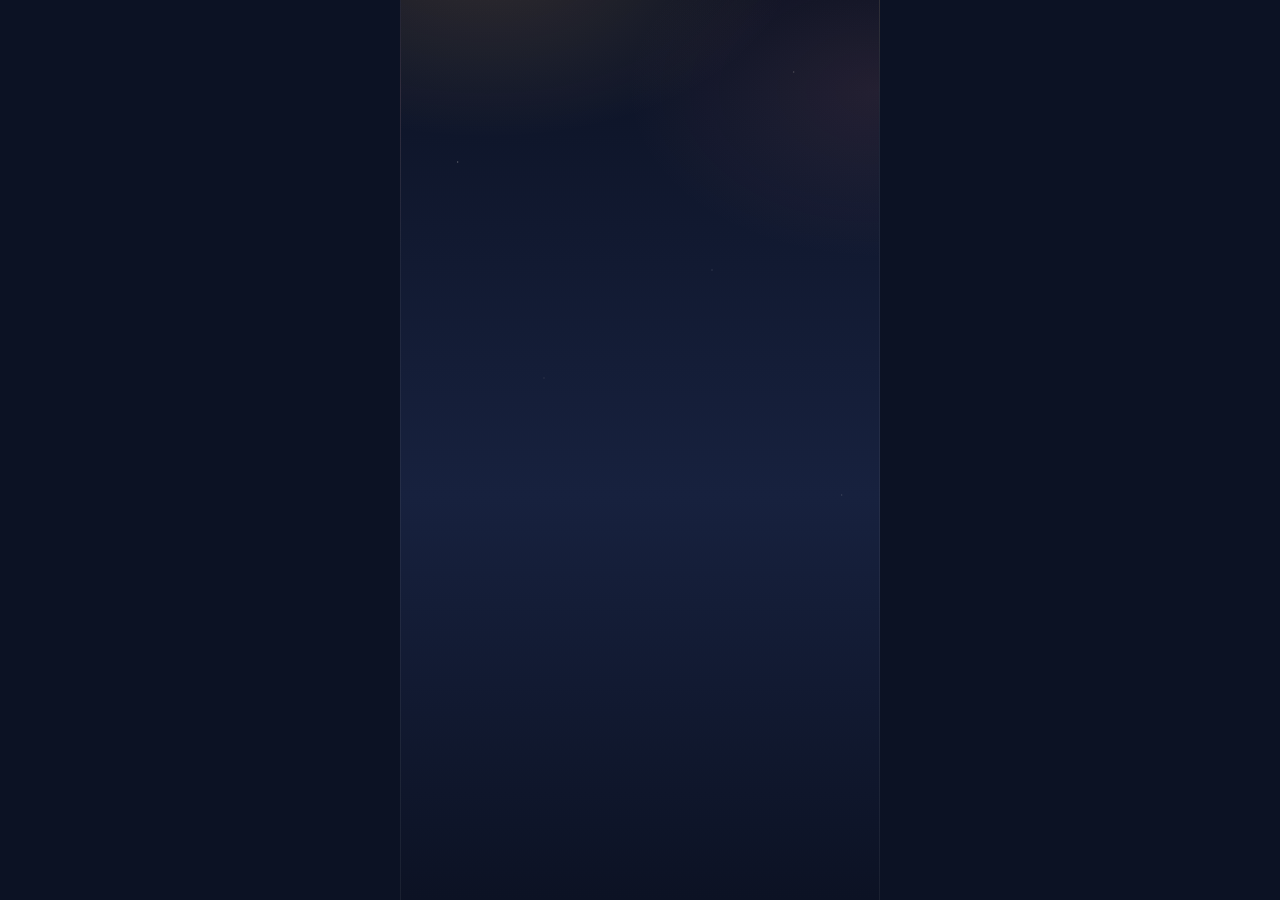
<file: index.html>
<!doctype html>
<html lang="ja">
<head>
  <meta charset="UTF-8" />
  <meta name="viewport" content="width=device-width, initial-scale=1, viewport-fit=cover" />
  <meta name="theme-color" content="#17203a" />
  <title>津和野盆踊り｜一緒に踊ろう</title>
  <meta name="description" content="津和野盆踊り。一人で来ても、一人で踊らなくていい。一緒に踊る人を見つけよう。" />
  <link rel="preconnect" href="https://fonts.googleapis.com" />
  <link rel="preconnect" href="https://fonts.gstatic.com" crossorigin />
  <link href="https://fonts.googleapis.com/css2?family=Shippori+Mincho:wght@500;700;800&family=Zen+Kaku+Gothic+New:wght@400;500;700;900&display=swap" rel="stylesheet" />
  <script type="module" crossorigin src="./assets/main-CVH2j0In.js"></script>
  <link rel="modulepreload" crossorigin href="./assets/ui-CUHirCFa.js">
  <link rel="stylesheet" crossorigin href="./assets/ui-AlkWs0AP.css">
</head>
<body>
  <div id="app" class="app"></div>
  <div id="toast-root" class="toast-root" aria-live="polite"></div>
</body>
</html>
</file>
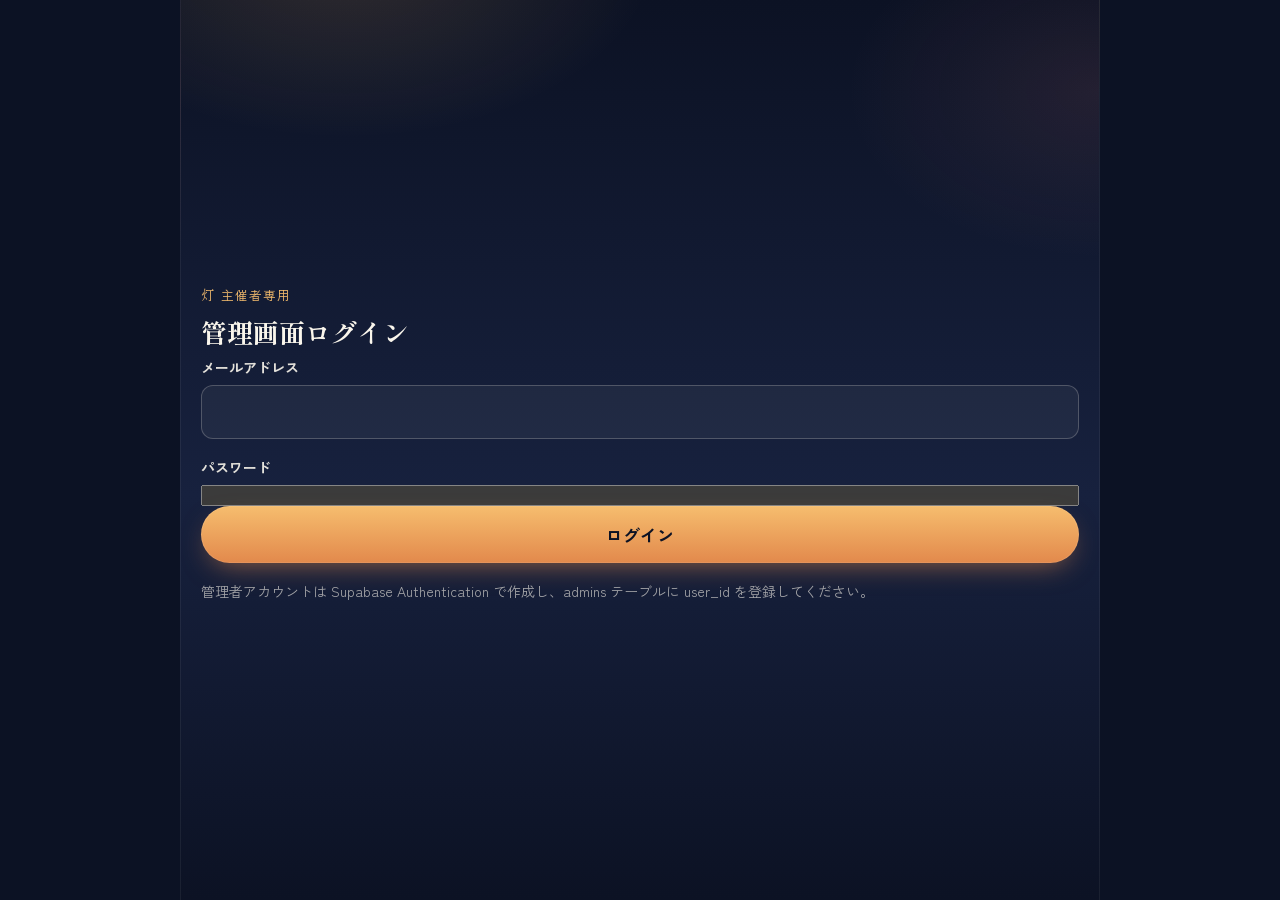
<file: admin.html>
<!doctype html>
<html lang="ja">
<head>
  <meta charset="UTF-8" />
  <meta name="viewport" content="width=device-width, initial-scale=1" />
  <meta name="theme-color" content="#17203a" />
  <title>管理画面｜津和野盆踊り「一緒に踊ろう」</title>
  <link rel="preconnect" href="https://fonts.googleapis.com" />
  <link rel="preconnect" href="https://fonts.gstatic.com" crossorigin />
  <link href="https://fonts.googleapis.com/css2?family=Shippori+Mincho:wght@500;700;800&family=Zen+Kaku+Gothic+New:wght@400;500;700;900&display=swap" rel="stylesheet" />
  <script type="module" crossorigin src="./assets/admin-CKVsYCPS.js"></script>
  <link rel="modulepreload" crossorigin href="./assets/ui-CUHirCFa.js">
  <link rel="stylesheet" crossorigin href="./assets/ui-AlkWs0AP.css">
</head>
<body>
  <div id="app" class="app app--admin"></div>
  <div id="toast-root" class="toast-root" aria-live="polite"></div>
</body>
</html>
</file>
<file: assets/ui-AlkWs0AP.css>
:root{--night-deep: #0c1224;--night: #17213e;--night-soft: #202c4f;--lantern: #e2894c;--lantern-glow: #f6bd6e;--sakura: #dd7e7e;--bamboo: #7fa07a;--paper: #faf6ec;--paper-dim: #ede6d6;--ink: #23201b;--ink-soft: #5b5648;--font-display: "Shippori Mincho", serif;--font-body: "Zen Kaku Gothic New", "Hiragino Sans", sans-serif;--radius-lg: 26px;--radius-md: 18px;--radius-sm: 12px;--pad: 20px;--max-w: 480px;color-scheme:dark}*{box-sizing:border-box}html,body{margin:0;padding:0;min-height:100%;background:var(--night-deep)}body{font-family:var(--font-body);color:var(--paper);-webkit-font-smoothing:antialiased;overscroll-behavior-y:none}.app{position:relative;min-height:100dvh;max-width:var(--max-w);margin:0 auto;display:flex;flex-direction:column;background:radial-gradient(520px 320px at 18% -6%,rgba(246,189,110,.16),transparent 60%),radial-gradient(420px 280px at 100% 10%,rgba(221,126,126,.1),transparent 60%),linear-gradient(180deg,var(--night-deep) 0%,var(--night) 55%,var(--night-deep) 100%);overflow-x:hidden}.app--admin{max-width:920px}.app:before{content:"";position:fixed;top:0;right:0;bottom:0;left:0;max-width:var(--max-w);margin:0 auto;pointer-events:none;background-image:radial-gradient(2px 2px at 12% 18%,rgba(250,246,236,.5),transparent 60%),radial-gradient(2px 2px at 82% 8%,rgba(250,246,236,.35),transparent 60%),radial-gradient(1.5px 1.5px at 65% 30%,rgba(250,246,236,.4),transparent 60%),radial-gradient(1.5px 1.5px at 30% 42%,rgba(250,246,236,.3),transparent 60%),radial-gradient(2px 2px at 92% 55%,rgba(250,246,236,.25),transparent 60%);opacity:.7;z-index:0}.app--admin:before{display:none}main.screen{position:relative;z-index:1;flex:1;display:flex;flex-direction:column;padding:var(--pad);padding-bottom:calc(var(--pad) + env(safe-area-inset-bottom));animation:rise .35s ease both}@keyframes rise{0%{opacity:0;transform:translateY(10px)}to{opacity:1;transform:translateY(0)}}@media (prefers-reduced-motion: reduce){main.screen,.lantern-pulse,*{animation:none!important;transition:none!important}}h1,h2,h3{font-family:var(--font-display);font-weight:700;margin:0 0 8px;line-height:1.35}h1{font-size:26px}h2{font-size:21px}h3{font-size:17px}p{line-height:1.75;margin:0 0 12px;font-size:16px}.lede{font-size:18px;color:var(--paper);opacity:.92}.muted{color:var(--paper);opacity:.62;font-size:14px}.eyebrow{display:inline-flex;align-items:center;gap:6px;font-size:12.5px;letter-spacing:.08em;color:var(--lantern-glow);margin-bottom:10px}.eyebrow:before{content:"灯";font-family:var(--font-display);font-size:13px}a{color:var(--lantern-glow)}.btn{font-family:var(--font-body);font-weight:700;font-size:17px;border:none;border-radius:999px;padding:16px 24px;cursor:pointer;display:inline-flex;align-items:center;justify-content:center;gap:8px;width:100%;min-height:56px;transition:transform .12s ease,box-shadow .12s ease,opacity .12s ease;touch-action:manipulation}.btn:active{transform:scale(.97)}.btn:focus-visible{outline:3px solid var(--lantern-glow);outline-offset:3px}.btn:disabled{opacity:.45;cursor:not-allowed}.btn-primary{color:var(--night-deep);background:linear-gradient(180deg,var(--lantern-glow),var(--lantern));box-shadow:0 10px 28px -10px #e2894ca6,0 0 0 1px #ffffff14 inset}.btn-secondary{color:var(--paper);background:#faf6ec14;box-shadow:0 0 0 1.5px #faf6ec47 inset}.btn-ghost{color:var(--paper);opacity:.75;background:transparent;min-height:44px;font-weight:500}.btn-danger{color:var(--paper);background:#dd7e7e29;box-shadow:0 0 0 1.5px #dd7e7e8c inset}.btn-sm{min-height:40px;padding:8px 16px;font-size:14px;width:auto}.btn-row{display:flex;gap:10px}.btn-row .btn{flex:1}.card{background:linear-gradient(180deg,#faf6ec0f,#faf6ec08);border:1px solid rgba(250,246,236,.1);border-radius:var(--radius-lg);padding:20px;margin-bottom:14px;position:relative}.hero-card{border-radius:var(--radius-lg);padding:30px 22px;text-align:center;position:relative;overflow:hidden;background:radial-gradient(220px 140px at 50% -20%,rgba(246,189,110,.35),transparent 65%)}.person-card{background:var(--paper);color:var(--ink);border-radius:var(--radius-md);padding:16px 18px;margin-bottom:12px;box-shadow:0 12px 24px -14px #0000008c;position:relative;border-top:3px solid var(--lantern)}.person-card__top{display:flex;align-items:center;justify-content:space-between;gap:8px;margin-bottom:6px}.person-card__name{font-family:var(--font-display);font-size:18px;font-weight:700;display:flex;align-items:center;gap:6px}.person-card__age{font-size:13px;color:var(--ink-soft)}.person-card__bio{font-size:14.5px;color:var(--ink-soft);margin:6px 0 10px;line-height:1.6}.person-card__tags{display:flex;flex-wrap:wrap;gap:6px;margin-bottom:12px}.solo-badge{display:inline-flex;align-items:center;gap:4px;font-size:12px;font-weight:700;color:#2f6b46;background:#7fa07a2e;border:1px solid rgba(127,160,122,.5);border-radius:999px;padding:3px 10px}.solo-badge:before{content:"●";font-size:8px;color:#4c9a67}.teach-badge{display:inline-flex;align-items:center;font-size:12px;font-weight:700;color:#8a5a1e;background:#e2894c29;border:1px solid rgba(226,137,76,.45);border-radius:999px;padding:3px 10px}.group-badge{display:inline-flex;align-items:center;gap:3px;font-size:12px;font-weight:700;color:#3a5fa0;background:#7a94d629;border:1px solid rgba(122,148,214,.45);border-radius:999px;padding:3px 10px}.group-code-display{font-family:var(--font-display);font-size:40px;font-weight:800;letter-spacing:10px;color:var(--lantern-glow);line-height:1}.tag{font-size:12.5px;padding:4px 11px;border-radius:999px;background:#23201b0f;color:var(--ink-soft);border:1px solid rgba(35,32,27,.1)}.tag--dark{background:#faf6ec14;color:var(--paper);border-color:#faf6ec2e}.tag--selected{background:var(--lantern);color:var(--night-deep);border-color:var(--lantern);font-weight:700}.chip-grid{display:flex;flex-wrap:wrap;gap:8px;margin-bottom:6px}.chip{font-size:14px;padding:9px 15px;border-radius:999px;border:1.5px solid rgba(250,246,236,.24);background:#faf6ec0a;color:var(--paper);cursor:pointer;transition:background .12s ease,border-color .12s ease;min-height:42px}.chip[aria-pressed=true]{background:var(--lantern);border-color:var(--lantern);color:var(--night-deep);font-weight:700}label.field-label{display:block;font-size:14px;font-weight:700;margin-bottom:8px;color:var(--paper);opacity:.9}input[type=text],textarea,select{width:100%;font-family:var(--font-body);font-size:16px;padding:14px 16px;border-radius:var(--radius-sm);border:1.5px solid rgba(250,246,236,.22);background:#faf6ec0d;color:var(--paper);margin-bottom:18px}input::placeholder,textarea::placeholder{color:#faf6ec66}input:focus,textarea:focus,select:focus{outline:none;border-color:var(--lantern-glow);background:#faf6ec14}.field-hint{font-size:12.5px;opacity:.55;margin:-12px 0 18px}.count-display{font-family:var(--font-display);font-size:52px;font-weight:800;color:var(--lantern-glow);line-height:1;margin:6px 0}.count-label{font-size:14px;opacity:.75}.top-bar{display:flex;align-items:center;gap:10px;padding:14px var(--pad) 0;position:relative;z-index:1}.top-bar__back{background:none;border:none;color:var(--paper);font-size:22px;cursor:pointer;padding:6px;opacity:.8}.top-bar__title{font-family:var(--font-display);font-size:16px;font-weight:700}.stepper-dots{display:flex;gap:6px;margin-bottom:18px}.stepper-dots span{height:4px;flex:1;border-radius:4px;background:#faf6ec24}.stepper-dots span.active{background:var(--lantern)}.toast-root{position:fixed;left:50%;bottom:22px;transform:translate(-50%);z-index:999;display:flex;flex-direction:column;gap:8px;width:calc(100% - 32px);max-width:440px;pointer-events:none}.toast{background:var(--paper);color:var(--ink);padding:14px 18px;border-radius:var(--radius-sm);font-size:14.5px;font-weight:600;box-shadow:0 12px 30px -10px #00000080;animation:toast-in .25s ease both}@keyframes toast-in{0%{opacity:0;transform:translateY(10px)}to{opacity:1;transform:translateY(0)}}.empty-state{text-align:center;padding:40px 12px;opacity:.75}.empty-state .glyph{font-size:34px;margin-bottom:10px;font-family:var(--font-display);color:var(--lantern-glow)}.sheet-overlay{position:fixed;top:0;right:0;bottom:0;left:0;background:#080a1499;display:flex;align-items:flex-end;justify-content:center;z-index:200}.sheet{width:100%;max-width:var(--max-w);background:var(--night-soft);border-radius:22px 22px 0 0;padding:22px var(--pad) calc(22px + env(safe-area-inset-bottom));animation:sheet-up .25s ease both;box-shadow:0 -20px 40px -16px #00000080}@keyframes sheet-up{0%{transform:translateY(24px);opacity:0}to{transform:translateY(0);opacity:1}}.match-glow{width:120px;height:120px;margin:10px auto 18px;border-radius:50%;background:radial-gradient(circle at 40% 35%,var(--lantern-glow),var(--lantern) 55%,transparent 78%);display:flex;align-items:center;justify-content:center;font-size:44px;box-shadow:0 0 60px 10px #f6bd6e59}.tab-badge{display:inline-flex;align-items:center;justify-content:center;min-width:17px;height:17px;padding:0 4px;margin-left:4px;border-radius:999px;background:var(--sakura);color:var(--paper);font-size:10.5px;font-weight:800;line-height:1;vertical-align:middle}footer.spacer{flex:1}details summary{color:var(--paper)}details summary::-webkit-details-marker{color:var(--lantern-glow)}details[open] summary{margin-bottom:8px}.solo-counter-strip{display:flex;align-items:center;gap:10px;background:#7fa07a1f;border:1px solid rgba(127,160,122,.3);border-radius:var(--radius-sm);padding:12px 14px;margin-bottom:14px;font-size:13.5px}.admin-grid{display:grid;grid-template-columns:repeat(auto-fit,minmax(140px,1fr));gap:12px;margin-bottom:20px}.admin-stat{background:var(--night-soft);border-radius:var(--radius-sm);padding:16px;border:1px solid rgba(250,246,236,.08)}.admin-stat .n{font-family:var(--font-display);font-size:28px;color:var(--lantern-glow)}.admin-stat .l{font-size:12.5px;opacity:.7}table.admin-table{width:100%;border-collapse:collapse;font-size:14px}table.admin-table th,table.admin-table td{text-align:left;padding:10px 8px;border-bottom:1px solid rgba(250,246,236,.1)}table.admin-table th{opacity:.6;font-weight:600;font-size:12.5px}@media (min-width: 560px){.app{border-inline:1px solid rgba(250,246,236,.06);min-height:100vh}}
</file>
